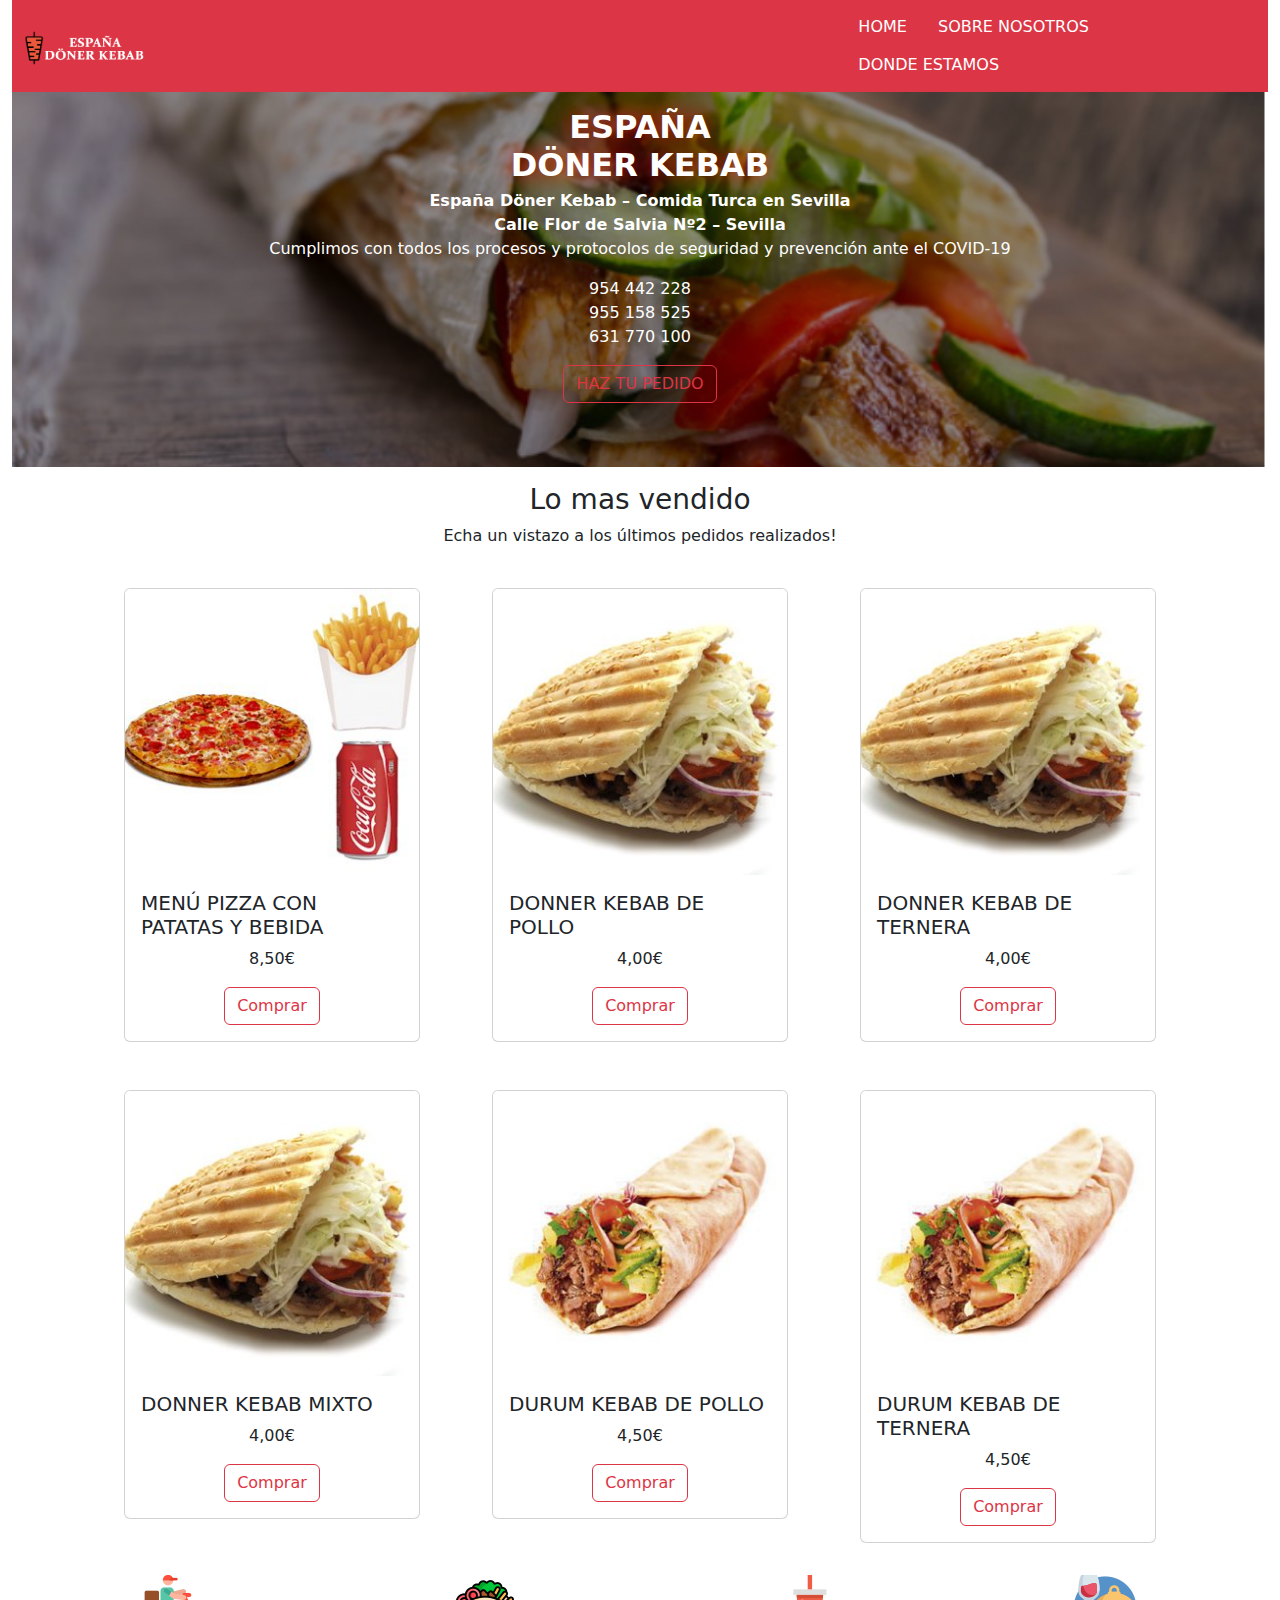
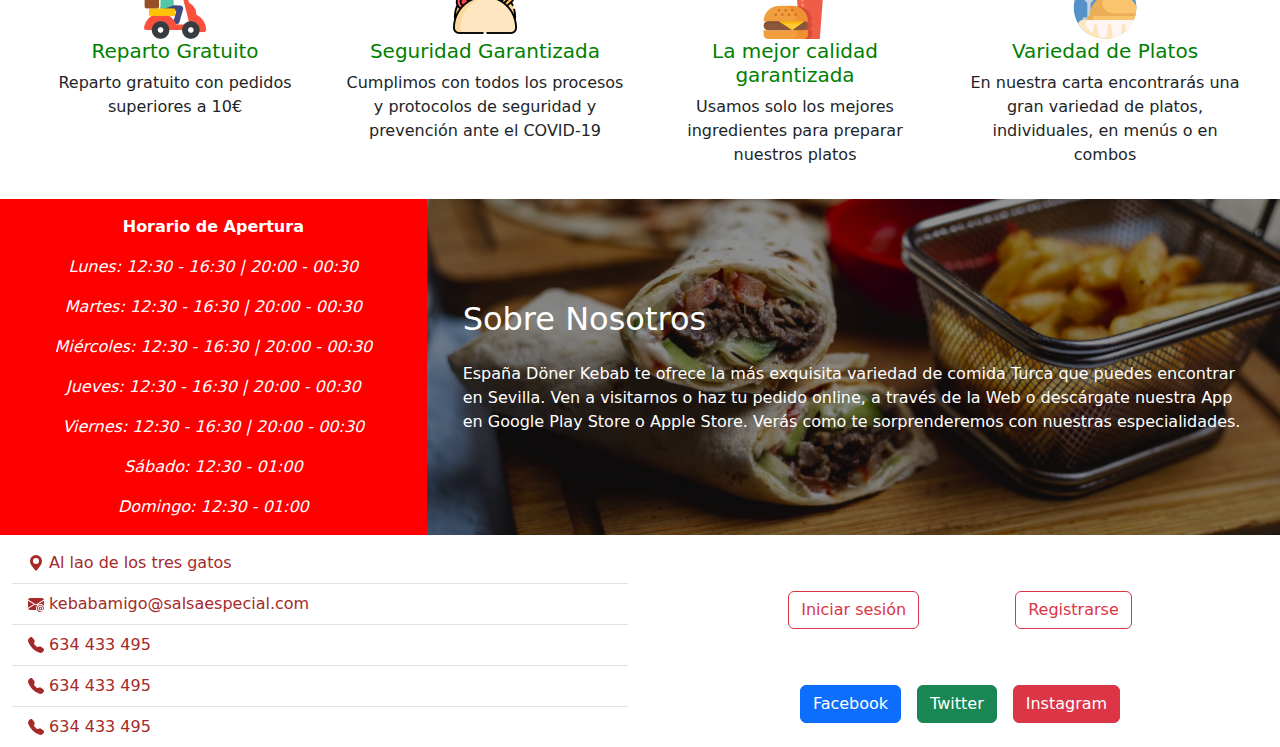
<file: index.html>
<!DOCTYPE html>
<html lang="en">
<head>
    <meta charset="UTF-8">
    <meta name="viewport" content="width=device-width, initial-scale=1.0">
    <title>Document</title>
    <link rel="stylesheet" href="estilos.css">
    <link href="https://cdn.jsdelivr.net/npm/bootstrap@5.3.3/dist/css/bootstrap.min.css" rel="stylesheet" integrity="sha384-QWTKZyjpPEjISv5WaRU9OFeRpok6YctnYmDr5pNlyT2bRjXh0JMhjY6hW+ALEwIH" crossorigin="anonymous">
    <script src="https://cdn.jsdelivr.net/npm/bootstrap@5.3.3/dist/js/bootstrap.bundle.min.js" integrity="sha384-YvpcrYf0tY3lHB60NNkmXc5s9fDVZLESaAA55NDzOxhy9GkcIdslK1eN7N6jIeHz" crossorigin="anonymous"></script>
</head>

<body>
    <div class="container">
        <header class="" id="home">
            <nav class="navbar navbar-danger bg-danger">
                <div class="container-fluid">
                <a class="navbar-brand" href="#">
                    <img src="imagenes/LOGO-KEBAB-FINAL-1.png" alt="Logo" width="120" height="35" class="d-inline-block align-text-top">
                </a>
                <div class="d-none d-lg-block col-sm-4">
                    <button type="button" class="btn btn-danger">
                        <a class="nav-link" href="#home">HOME</a>
                    </button>
                    <button type="button" class="btn btn-danger">
                        <a class="nav-link" href="#nosotros">SOBRE NOSOTROS</a>
                    </button>
                    <button type="button" class="btn btn-danger">
                        <a class="nav-link" href="#donde">DONDE ESTAMOS</a>
                    </button>
                </div>
                <button class="navbar-toggler d-lg-none" type="button" data-bs-toggle="collapse" data-bs-target="#navbarNav" aria-controls="navbarNav" aria-expanded="false" aria-label="Toggle navigation">
                    <span class="navbar-toggler-icon"></span>
                </button>
                    <div class="collapse navbar-collapse mt-3" id="navbarNav">
                        <ul class="navbar-nav">
                        <li class="nav-item">
                            <a class="nav-link" href="#home">HOME</a>
                        </li>
                        <li class="nav-item">
                            <a class="nav-link" href="#nosotros">SOBRE NOSOTROS</a>
                        </li>
                        <li class="nav-item">
                            <a class="nav-link" href="#donde">DONDE ESTAMOS</a>
                        </li>
                        </ul>
                    </div>
                </div>
            </nav>
        </header>
        <main>
            <div class="imagen d-flex flex-column">
                <div class="info">
                    <h2 class="sombra mb-0 mt-3 text-center fw-bold">ESPAÑA</h2>
                    <h2 class="sombra mb-1 text-center fw-bold">DÖNER KEBAB</h2>
                    <p class="mb-0 text-center fw-bold">España Döner Kebab – Comida Turca en Sevilla</p>
                    <p class="mb-0 text-center fw-bold">Calle Flor de Salvia Nº2 – Sevilla</p>
                    <p class="text-center">Cumplimos con todos los procesos y protocolos de seguridad y prevención ante el COVID-19</p>
                    <p class="mb-0 text-center">954 442 228</p>
                    <p class="mb-0 text-center">955 158 525</p>
                    <p class="text-center">631 770 100</p>
                    <div class="contenedor d-flex justify-content-center mb-3">
                        <a href="inicio_de_sesion.html" class="btn btn-outline-danger mb-5">HAZ TU PEDIDO</a>
                   </div>
                </div>
            </div>
            <section>
                <div class="lo_mas_vendido row justify-content-center">
                    <h3 class="text-center mt-3">Lo mas vendido</h3>
                    <p class="text-center">Echa un vistazo a los últimos pedidos realizados!</p>
                    <div class="col-3 m-4">
                        <div class="card">
                            <img class="card-img-top" src="imagenes/menu-pizza-300x291.jpg" alt="">
                            <div class="card-body">
                                <h5 class="card-title">MENÚ PIZZA CON PATATAS Y BEBIDA</h5>
                                <p class="card-text text-center">8,50€</p>
                                <div class="d-flex justify-content-center">
                                    <a href="inicio_de_sesion.html" class="btn btn-outline-danger">Comprar</a>
                                </div>
                            </div>
                        </div>
                    </div>
                    <div class="col-3 m-4">
                        <div class="card">
                            <img class="card-img-top" src="imagenes/DONER-KEBAP-4-300x291.jpg" alt="">
                            <div class="card-body">
                                <h5 class="card-title">DONNER KEBAB DE POLLO</h5>
                                <p class="card-text text-center">4,00€</p>
                                <div class="d-flex justify-content-center">
                                    <a href="inicio_de_sesion.html" class="btn btn-outline-danger">Comprar</a>
                                </div>
                            </div>
                        </div>
                    </div>
                    <div class="col-3 m-4">
                        <div class="card">
                            <img class="card-img-top" src="imagenes/DONER-KEBAP-4-300x291.jpg" alt="">
                            <div class="card-body">
                                <h5 class="card-title">DONNER KEBAB DE TERNERA</h5>
                                <p class="card-text text-center">4,00€</p>
                                <div class="d-flex justify-content-center">
                                    <a href="inicio_de_sesion.html" class="btn btn-outline-danger">Comprar</a>
                                </div>
                            </div>
                        </div>
                    </div>
                    <div class="col-3 m-4">
                        <div class="card">
                            <img class="card-img-top" src="imagenes/DONER-KEBAP-4-300x291.jpg" alt="">
                            <div class="card-body">
                                <h5 class="card-title">DONNER KEBAB MIXTO</h5>
                                <p class="card-text text-center">4,00€</p>
                                <div class="d-flex justify-content-center">
                                    <a href="inicio_de_sesion.html" class="btn btn-outline-danger">Comprar</a>
                                </div>
                            </div>
                        </div>
                    </div>
                    <div class="col-3 m-4">
                        <div class="card">
                            <img class="card-img-top" src="imagenes/DURUN-KEBAP-1-300x291.jpg" alt="">
                            <div class="card-body">
                                <h5 class="card-title">DURUM KEBAB DE POLLO</h5>
                                <p class="card-text text-center">4,50€</p>
                                <div class="d-flex justify-content-center">
                                    <a href="inicio_de_sesion.html" class="btn btn-outline-danger">Comprar</a>
                                </div>
                            </div>
                        </div>
                    </div>
                    <div class="col-3 m-4">
                        <div class="card">
                            <img class="card-img-top" src="imagenes/DURUN-KEBAP-1-300x291.jpg" alt="">
                            <div class="card-body">
                                <h5 class="card-title">DURUM KEBAB DE TERNERA</h5>
                                <p class="card-text text-center">4,50€</p>
                                <div class="d-flex justify-content-center">
                                    <a href="inicio_de_sesion.html" class="btn btn-outline-danger">Comprar</a>
                                </div>
                            </div>
                        </div>
                    </div>
                </div>
            </section>
            <section class="row m-2">
                <div class="col-3">
                    <div class="d-flex justify-content-center">
                        <img src="imagenes/delivery-man.png" alt="">
                    </div>
                    <h5 class="text-center">Reparto Gratuito</h5>
                    <p class="text-center">Reparto gratuito con pedidos superiores a 10€</p>
                </div>
                <div class="col-3">
                    <div class="d-flex justify-content-center">
                        <img src="imagenes/taco1.png" alt="">
                    </div>
                    <h5 class="text-center">Seguridad Garantizada</h5>
                    <p class="text-center">Cumplimos con todos los procesos y protocolos de seguridad y prevención ante el COVID-19</p>
                </div>
                <div class="col-3">
                    <div class="d-flex justify-content-center">
                        <img src="imagenes/fast-food.png" alt="">
                    </div>
                    <h5 class="text-center">La mejor calidad garantizada</h5>
                    <p class="text-center">Usamos solo los mejores ingredientes para preparar nuestros platos</p>
                </div>
                <div class="col-3">
                    <div class="d-flex justify-content-center">
                        <img src="imagenes/food.png" alt="">
                    </div>
                    <h5 class="text-center">Variedad de Platos</h5>
                    <p class="text-center">En nuestra carta encontrarás una gran variedad de platos, individuales, en menús o en combos</p>
                </div>
            </section>
            <div class="row mt-3">
                <section class="horario col-4">
                    <p class="text-center mt-3 fw-bold">Horario de Apertura</p>
                    <p class="text-center fst-italic">Lunes: 12:30 - 16:30 | 20:00 - 00:30</p>
                    <p class="text-center fst-italic">Martes: 12:30 - 16:30 | 20:00 - 00:30</p>
                    <p class="text-center fst-italic">Miércoles: 12:30 - 16:30 | 20:00 - 00:30</p>
                    <p class="text-center fst-italic">Jueves: 12:30 - 16:30 | 20:00 - 00:30</p>
                    <p class="text-center fst-italic">Viernes: 12:30 - 16:30 | 20:00 - 00:30</p>
                    <p class="text-center fst-italic">Sábado: 12:30 - 01:00</p>
                    <p class="text-center fst-italic">Domingo: 12:30 - 01:00</p>
                </section>
                <section class="nosotros col-8  d-flex align-items-center" id="nosotros">
                    <div>
                        <h2 class="m-4">Sobre Nosotros</h2>
                        <p class="m-4">España Döner Kebab te ofrece la más exquisita variedad de comida Turca que puedes encontrar en Sevilla. Ven a visitarnos o haz tu pedido online, a través de la Web o descárgate nuestra App en Google Play Store o Apple Store. Verás como te sorprenderemos con nuestras especialidades.</p>
                    </div>
                </section>
            </div>
        </main>
        <footer id="donde" class="row mt-2">
            <div class="col-6">
                <ul class="diablo list-group list-group-flush">
                    <li class="list-group-item">
                        <svg xmlns="http://www.w3.org/2000/svg" width="16" height="16" fill="currentColor" class="bi bi-geo-alt-fill" viewBox="0 0 16 16">
                        <path d="M8 16s6-5.686 6-10A6 6 0 0 0 2 6c0 4.314 6 10 6 10m0-7a3 3 0 1 1 0-6 3 3 0 0 1 0 6"/>
                      </svg> Al lao de los tres gatos</li>
                    <li class="list-group-item">
                        <svg xmlns="http://www.w3.org/2000/svg" width="16" height="16" fill="currentColor" class="bi bi-envelope-at-fill" viewBox="0 0 16 16">
                        <path d="M2 2A2 2 0 0 0 .05 3.555L8 8.414l7.95-4.859A2 2 0 0 0 14 2zm-2 9.8V4.698l5.803 3.546zm6.761-2.97-6.57 4.026A2 2 0 0 0 2 14h6.256A4.5 4.5 0 0 1 8 12.5a4.49 4.49 0 0 1 1.606-3.446l-.367-.225L8 9.586zM16 9.671V4.697l-5.803 3.546.338.208A4.5 4.5 0 0 1 12.5 8c1.414 0 2.675.652 3.5 1.671"/>
                        <path d="M15.834 12.244c0 1.168-.577 2.025-1.587 2.025-.503 0-1.002-.228-1.12-.648h-.043c-.118.416-.543.643-1.015.643-.77 0-1.259-.542-1.259-1.434v-.529c0-.844.481-1.4 1.26-1.4.585 0 .87.333.953.63h.03v-.568h.905v2.19c0 .272.18.42.411.42.315 0 .639-.415.639-1.39v-.118c0-1.277-.95-2.326-2.484-2.326h-.04c-1.582 0-2.64 1.067-2.64 2.724v.157c0 1.867 1.237 2.654 2.57 2.654h.045c.507 0 .935-.07 1.18-.18v.731c-.219.1-.643.175-1.237.175h-.044C10.438 16 9 14.82 9 12.646v-.214C9 10.36 10.421 9 12.485 9h.035c2.12 0 3.314 1.43 3.314 3.034zm-4.04.21v.227c0 .586.227.8.581.8.31 0 .564-.17.564-.743v-.367c0-.516-.275-.708-.572-.708-.346 0-.573.245-.573.791"/>
                      </svg> kebabamigo@salsaespecial.com</li>
                    <li class="list-group-item">
                        <svg xmlns="http://www.w3.org/2000/svg" width="16" height="16" fill="currentColor" class="bi bi-telephone-fill" viewBox="0 0 16 16">
                            <path fill-rule="evenodd" d="M1.885.511a1.745 1.745 0 0 1 2.61.163L6.29 2.98c.329.423.445.974.315 1.494l-.547 2.19a.68.68 0 0 0 .178.643l2.457 2.457a.68.68 0 0 0 .644.178l2.189-.547a1.75 1.75 0 0 1 1.494.315l2.306 1.794c.829.645.905 1.87.163 2.611l-1.034 1.034c-.74.74-1.846 1.065-2.877.702a18.6 18.6 0 0 1-7.01-4.42 18.6 18.6 0 0 1-4.42-7.009c-.362-1.03-.037-2.137.703-2.877z"/>
                          </svg> 634 433 495</li>
                    <li class="list-group-item">
                        <svg xmlns="http://www.w3.org/2000/svg" width="16" height="16" fill="currentColor" class="bi bi-telephone-fill" viewBox="0 0 16 16">
                            <path fill-rule="evenodd" d="M1.885.511a1.745 1.745 0 0 1 2.61.163L6.29 2.98c.329.423.445.974.315 1.494l-.547 2.19a.68.68 0 0 0 .178.643l2.457 2.457a.68.68 0 0 0 .644.178l2.189-.547a1.75 1.75 0 0 1 1.494.315l2.306 1.794c.829.645.905 1.87.163 2.611l-1.034 1.034c-.74.74-1.846 1.065-2.877.702a18.6 18.6 0 0 1-7.01-4.42 18.6 18.6 0 0 1-4.42-7.009c-.362-1.03-.037-2.137.703-2.877z"/>
                          </svg> 634 433 495</li>
                    <li class="list-group-item">
                        <svg xmlns="http://www.w3.org/2000/svg" width="16" height="16" fill="currentColor" class="bi bi-telephone-fill" viewBox="0 0 16 16">
                            <path fill-rule="evenodd" d="M1.885.511a1.745 1.745 0 0 1 2.61.163L6.29 2.98c.329.423.445.974.315 1.494l-.547 2.19a.68.68 0 0 0 .178.643l2.457 2.457a.68.68 0 0 0 .644.178l2.189-.547a1.75 1.75 0 0 1 1.494.315l2.306 1.794c.829.645.905 1.87.163 2.611l-1.034 1.034c-.74.74-1.846 1.065-2.877.702a18.6 18.6 0 0 1-7.01-4.42 18.6 18.6 0 0 1-4.42-7.009c-.362-1.03-.037-2.137.703-2.877z"/>
                          </svg> 634 433 495</li>
                </ul>
            </div>
            <div class="col-6">
                <div class="contenedor d-flex justify-content-center">
                    <div class="m-5">
                        <a href="inicio_de_sesion.html" class="btn btn-outline-danger">Iniciar sesión</a>
                    </div>
                    <div class="m-5">
                        <a href="registrarse.html" class="btn btn-outline-danger">Registrarse</a>
                    </div>
                </div>
                <div class="d-flex justify-content-center">
                        <a href="https://www.facebook.com/?locale=es_ES" class="btn btn-primary m-2">Facebook</a>
                        <a href="https://twitter.com/home" class="btn btn-success m-2">Twitter</a>
                        <a href="https://www.instagram.com/" class="btn btn-danger m-2">Instagram</a>
                </div>
            </div>
        </footer>
    </div>
</body>
</html>
</file>
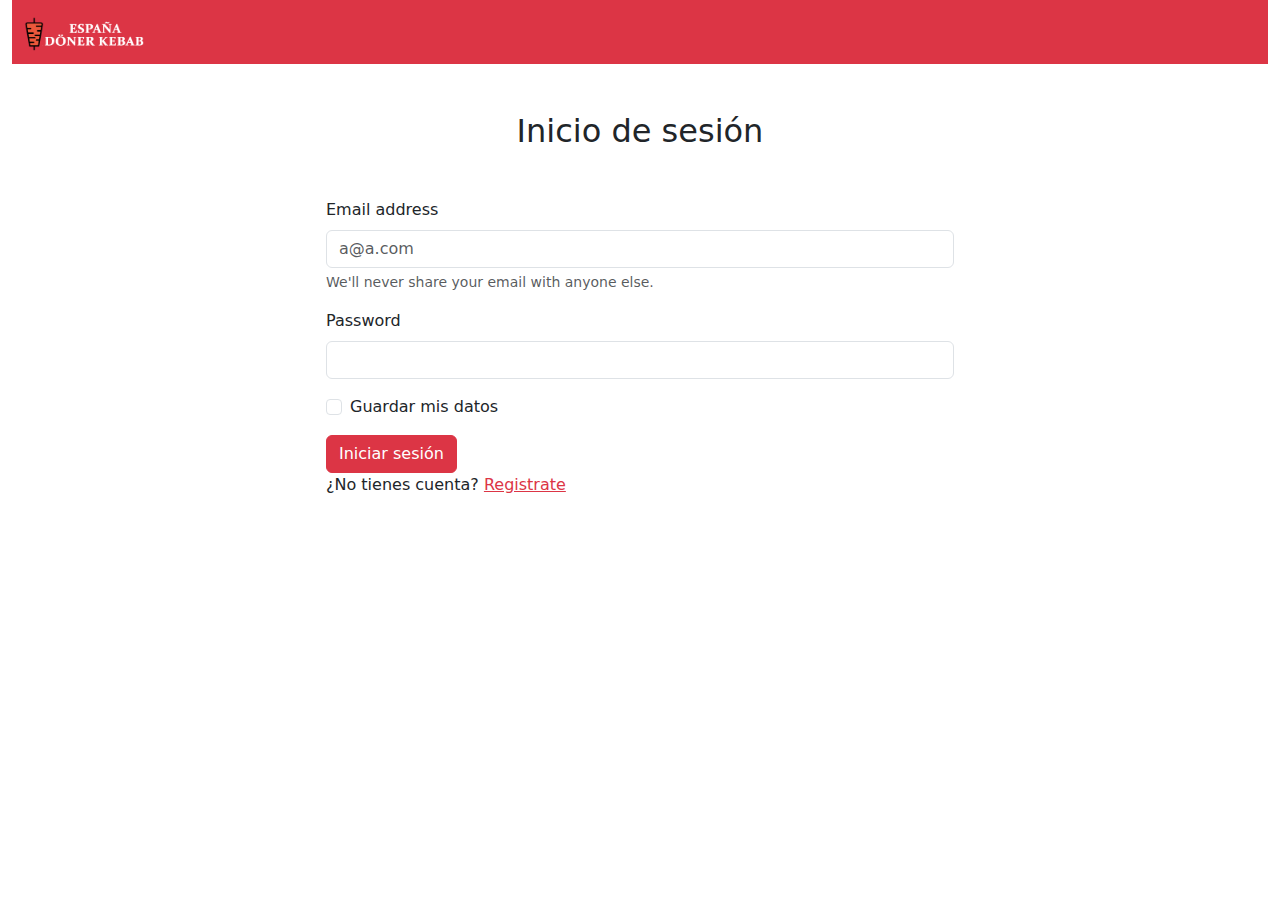
<file: inicio_de_sesion.html>
<!DOCTYPE html>
<html lang="en">
<head>
    <meta charset="UTF-8">
    <meta name="viewport" content="width=device-width, initial-scale=1.0">
    <title>Inicio de sesión</title>
    <link rel="stylesheet" href="estilos.css">
    <link href="https://cdn.jsdelivr.net/npm/bootstrap@5.3.3/dist/css/bootstrap.min.css" rel="stylesheet" integrity="sha384-QWTKZyjpPEjISv5WaRU9OFeRpok6YctnYmDr5pNlyT2bRjXh0JMhjY6hW+ALEwIH" crossorigin="anonymous">
    <script src="https://cdn.jsdelivr.net/npm/bootstrap@5.3.3/dist/js/bootstrap.bundle.min.js" integrity="sha384-YvpcrYf0tY3lHB60NNkmXc5s9fDVZLESaAA55NDzOxhy9GkcIdslK1eN7N6jIeHz" crossorigin="anonymous"></script>
</head>
<body>
    <div class="container">
        <header class="" id="home">
            <nav class="navbar navbar-danger bg-danger">
                <div class="container-fluid">
                <a class="navbar-brand" href="index.html">
                    <img src="imagenes/LOGO-KEBAB-FINAL-1.png" alt="Logo" width="120" height="35" class="d-inline-block align-text-top">
                </a>
            </nav>
        </header>
        <main class="d-flex justify-content-center">
            <form class="col-6" action="submit">
                <h2 class="text-center m-5">Inicio de sesión</h2>
                <div class="mb-3">
                  <label for="exampleInputEmail1" class="form-label">Email address</label>
                  <input type="email" class="form-control" placeholder="a@a.com" required id="exampleInputEmail1" aria-describedby="emailHelp">
                  <div id="emailHelp" class="form-text">We'll never share your email with anyone else.</div>
                </div>
                <div class="mb-3">
                  <label for="exampleInputPassword1" class="form-label">Password</label>
                  <input type="password" class="form-control" required id="exampleInputPassword1">
                </div>
                <div class="mb-3 form-check">
                  <input type="checkbox" class="form-check-input" id="exampleCheck1">
                  <label class="form-check-label" for="exampleCheck1">Guardar mis datos</label>
                </div>
                <button type="submit" class="btn btn-danger">Iniciar sesión</button>
                <p>¿No tienes cuenta? <a href="registrarse.html" class="link-danger">Registrate</a></p>
              </form>
        </main>
    </div>
</body>
</html>
</file>
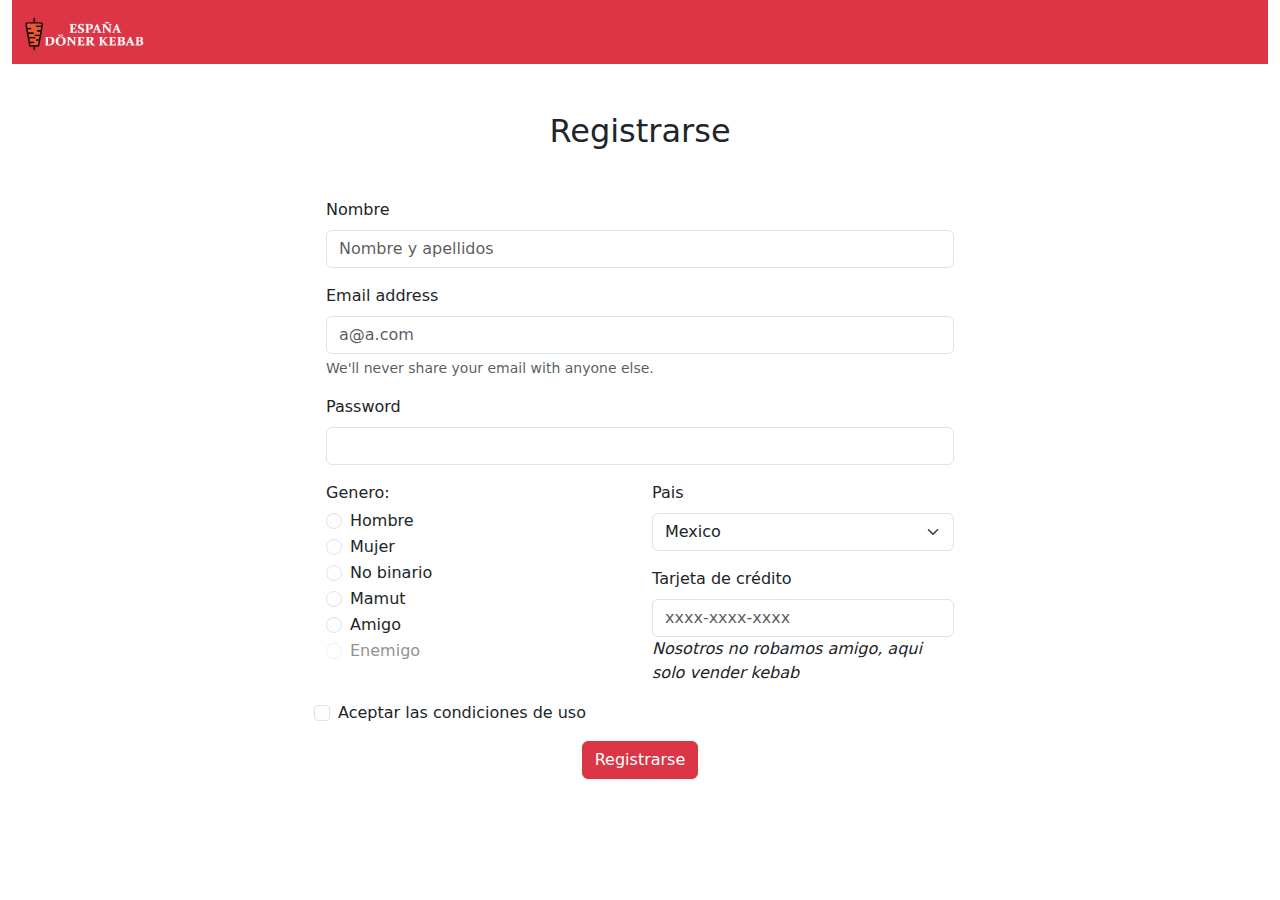
<file: registrarse.html>
<!DOCTYPE html>
<html lang="en">
<head>
    <meta charset="UTF-8">
    <meta name="viewport" content="width=device-width, initial-scale=1.0">
    <title>Registrarse</title>
    <link rel="stylesheet" href="estilos.css">
    <link href="https://cdn.jsdelivr.net/npm/bootstrap@5.3.3/dist/css/bootstrap.min.css" rel="stylesheet" integrity="sha384-QWTKZyjpPEjISv5WaRU9OFeRpok6YctnYmDr5pNlyT2bRjXh0JMhjY6hW+ALEwIH" crossorigin="anonymous">
    <script src="https://cdn.jsdelivr.net/npm/bootstrap@5.3.3/dist/js/bootstrap.bundle.min.js" integrity="sha384-YvpcrYf0tY3lHB60NNkmXc5s9fDVZLESaAA55NDzOxhy9GkcIdslK1eN7N6jIeHz" crossorigin="anonymous"></script>
</head>
<body>
    <div class="container">
        <header class="" id="home">
            <nav class="navbar navbar-danger bg-danger">
                <div class="container-fluid">
                <a class="navbar-brand" href="index.html">
                    <img src="imagenes/LOGO-KEBAB-FINAL-1.png" alt="Logo" width="120" height="35" class="d-inline-block align-text-top">
                </a>
            </nav>
        </header>
        <main class="d-flex justify-content-center">
            <form class="col-6" action="submit">
                <h2 class="text-center m-5">Registrarse</h2>
                <div class="mb-3">
                    <label for="nombre" class="form-label">Nombre</label>
					<input type="text" class="form-control" placeholder="Nombre y apellidos" name="nombre" id="nombre">
                </div>
                <div class="mb-3">
                  <label for="exampleInputEmail1" class="form-label">Email address</label>
                  <input type="email" class="form-control" placeholder="a@a.com" required id="exampleInputEmail1" aria-describedby="emailHelp">
                  <div id="emailHelp" class="form-text">We'll never share your email with anyone else.</div>
                </div>
                <div class="mb-3 form">
                  <label for="exampleInputPassword1" class="form-label">Password</label>
                  <input type="password" class="form-control" required id="exampleInputPassword1">
                </div>
                <div class="row d-flex justify-content-between">
                    <div class="mb-3 col-3">
                        <p class="mb-1">Genero:</p>
                        <div class="form-check">
                            <input type="radio" name="mi-radio-button" class="form-check-input" id="radio-1">
                            <label for="radio-1" class="form-check-label">Hombre</label>
                        </div>
                        <div class="form-check">
                            <input type="radio" name="mi-radio-button" class="form-check-input" id="radio-2">
                            <label for="radio-2" class="form-check-label">Mujer</label>
                        </div>
                        <div class="form-check">
                            <input type="radio" name="mi-radio-button" class="form-check-input" id="radio-2">
                            <label for="radio-2" class="form-check-label">No binario</label>
                        </div>
                        <div class="form-check">
                            <input type="radio" name="mi-radio-button" class="form-check-input" id="radio-2">
                            <label for="radio-2" class="form-check-label">Mamut</label>
                        </div>
                        <div class="form-check">
                            <input type="radio" name="mi-radio-button" class="form-check-input" id="radio-2">
                            <label for="radio-2" class="form-check-label">Amigo</label>
                        </div>
                        <div class="form-check">
                            <input type="radio" name="mi-radio-button" disabled class="form-check-input" id="radio-2">
                            <label for="radio-2" class="form-check-label">Enemigo</label>
                        </div>
                    </div>
                    <div class="col-6">
                        <label class="form-label">Pais</label>
							<select name="pais" id="pais" required class="form-select">
								<option value="españa">Mexico</option>
								<option value="mexico">España</option>
								<option value="argentina">Argentina</option>
                                <option value="peru" disabled>Perú</option>
							</select>
                            <div class="mt-3">
                                <label for="nombre" class="form-label">Tarjeta de crédito</label>
                                <input type="text" class="form-control" required placeholder="xxxx-xxxx-xxxx" name="nombre" id="nombre">
                                <p class="fst-italic">Nosotros no robamos amigo, aqui solo vender kebab</p>
                            </div>
                    </div>
                    <div class="mb-3 form-check">
                        <input type="checkbox" class="form-check-input" required id="exampleCheck1">
                        <label class="form-check-label" for="exampleCheck1">Aceptar las condiciones de uso</label>
                      </div>
                </div>
                <div class="d-flex justify-content-center">
                    <button type="submit" class="btn btn-danger">Registrarse</button>
                </div>
              </form>
        </main>
    </div>
</body>
</html>
</file>
<file: estilos.css>
.container{
    min-width: 100%;
}

a.nav-link{
    color: white;
}

div.imagen{
    background-image: url(imagenes/Captura.PNG);
    background-repeat: no-repeat;
    background-size: cover;
    background-position: center center;
}

div.info{
    color: white;
}

h2.sombra{
    text-shadow: 0px 0px 20px rgb(222, 17, 17);
}

li.list-group-item{
    color: brown;
}

div h5{
    color: green;
}

.horario{
    background-color: red;
    color: white;
}

.nosotros{
    background-image: url(imagenes/Kebab_en_tabla.PNG);
    background-repeat: no-repeat;
    background-size: cover;
    background-position: center center;
    color: white;
}
</file>
